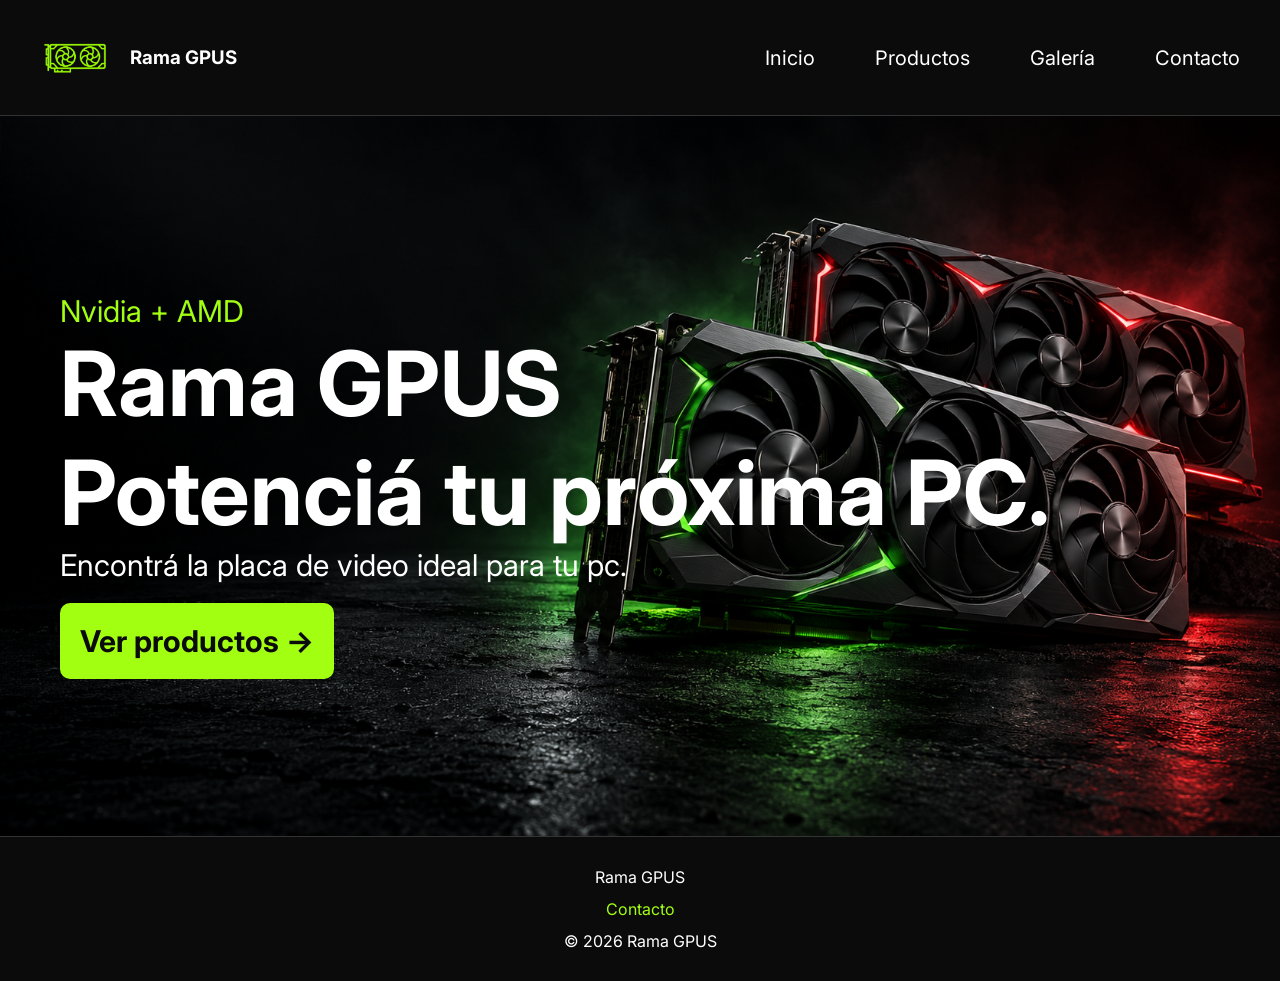
<file: index.html>
<!doctype html>
<html lang="es">
  <head>
    <meta charset="UTF-8" />
    <meta name="viewport" content="width=device-width, initial-scale=1.0" />
    <title>Rama-GPUS</title>
    <link rel="stylesheet" href="./css/styles.css" />
    <link rel="preconnect" href="https://fonts.googleapis.com" />
    <link rel="preconnect" href="https://fonts.gstatic.com" crossorigin />
    <link
      href="https://fonts.googleapis.com/css2?family=Inter:ital,opsz,wght@0,14..32,100..900;1,14..32,100..900&display=swap"
      rel="stylesheet"
    />
  </head>
  <body>
    <header>
      <img src="./assets/img/icono-gpu.png " alt="" />
      <h3>Rama GPUS</h3>
      <nav class="navigation">
        <ul>
          <li><a class="activo" href="./index.html">Inicio</a></li>
          <li><a class="activo" href="./productos.html">Productos</a></li>
          <li><a class="activo" href="./galeria.html">Galería</a></li>
          <li><a class="activo" href="./contacto.html">Contacto</a></li>
        </ul>
      </nav>
    </header>
    <main>
      <section class="hero">
        <div class="hero-content">
          <p class="nvidia-amd">Nvidia + AMD</p>
          <h1>Rama GPUS<br />Potenciá tu próxima PC.</h1>
          <p class="info">Encontrá la placa de video ideal para tu pc.</p>
          <a href="./productos.html"><strong>Ver productos -></strong> </a>
        </div>
      </section>
    </main>
    <footer>
      <p>Rama GPUS</p>
      <a href="./contacto.html">Contacto</a>
      <p>© 2026 Rama GPUS</p>
    </footer>
  </body>
</html>
</file>
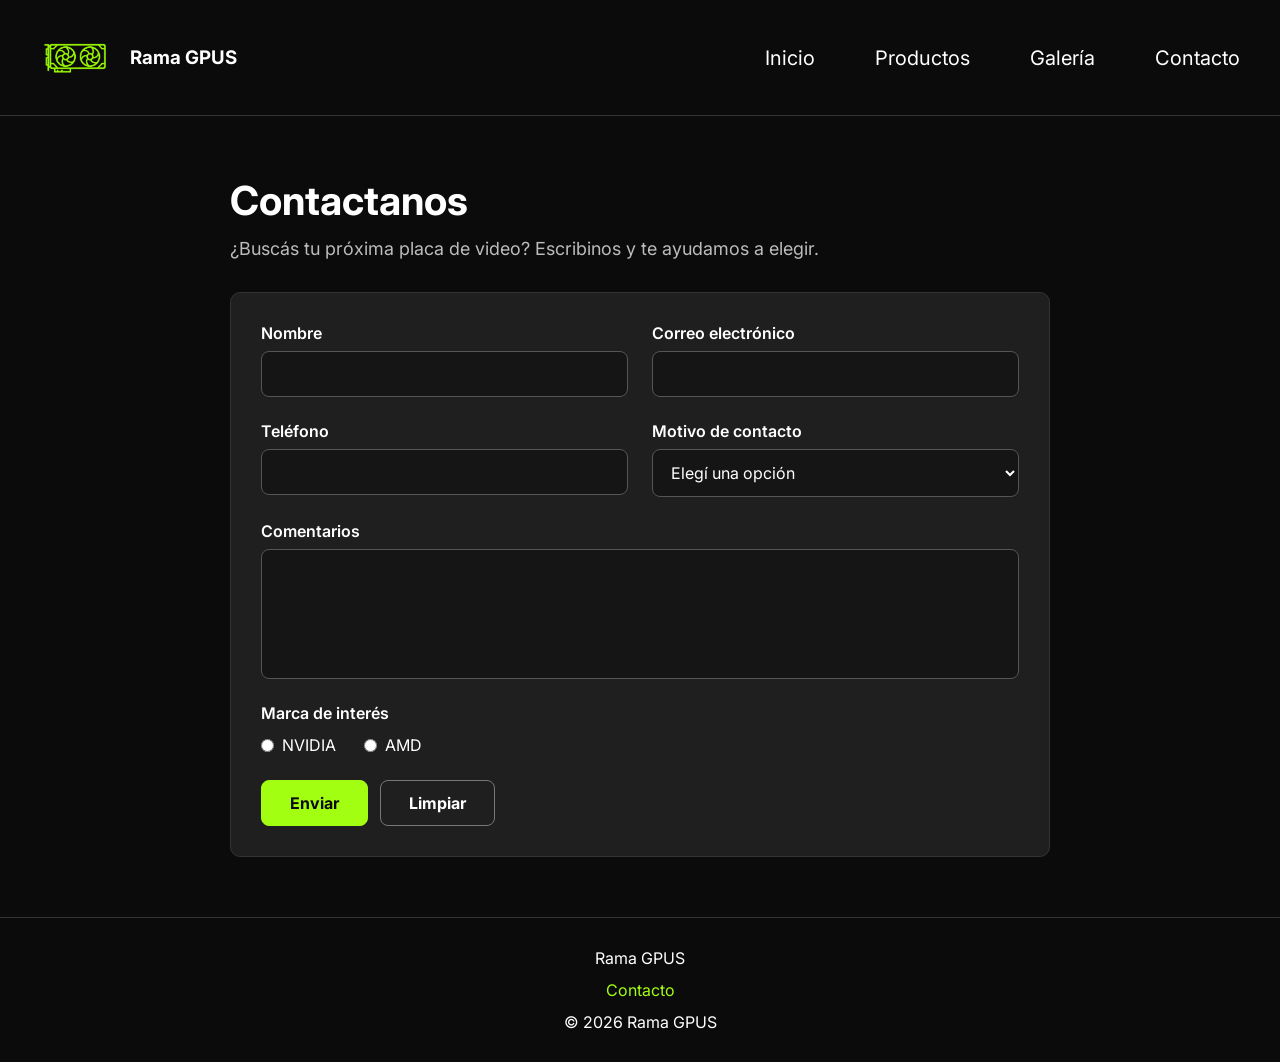
<file: contacto.html>
<!doctype html>
<html lang="es">
  <head>
    <meta charset="UTF-8" />
    <meta name="viewport" content="width=device-width, initial-scale=1.0" />
    <title>Rama-GPUS</title>
    <link rel="stylesheet" href="./css/styles.css" />
    <link rel="preconnect" href="https://fonts.googleapis.com" />
    <link rel="preconnect" href="https://fonts.gstatic.com" crossorigin />
    <link
      href="https://fonts.googleapis.com/css2?family=Inter:ital,opsz,wght@0,14..32,100..900;1,14..32,100..900&display=swap"
      rel="stylesheet"
    />
  </head>
  <body>
    <header>
      <img src="./assets/img/icono-gpu.png" alt="" />
      <h3>Rama GPUS</h3>
      <nav class="navigation">
        <ul>
          <li><a class="activo" href="./index.html">Inicio</a></li>
          <li><a class="activo" href="./productos.html">Productos</a></li>
          <li><a class="activo" href="./galeria.html">Galería</a></li>
          <li><a class="activo" href="./contacto.html">Contacto</a></li>
        </ul>
      </nav>
    </header>
    <main>
      <section class="contact">
        <div class="contact-content">
          <h1>Contactanos</h1>
          <p>
            ¿Buscás tu próxima placa de video? Escribinos y te ayudamos a elegir.
          </p>
        </div>

        <form class="contact-form">
          <div class="contact-fields">
            <div class="form-field">
              <label for="nombre">Nombre</label>
              <input type="text" id="nombre" name="nombre" autocomplete="name" required />
            </div>

            <div class="form-field">
              <label for="email">Correo electrónico</label>
              <input type="email" id="email" name="email" autocomplete="email" required />
            </div>

            <div class="form-field">
              <label for="telefono">Teléfono</label>
              <input
                type="tel"
                id="telefono"
                name="telefono"
                inputmode="numeric"
                pattern="[0-9]{7,15}"
                title="Ingresá entre 7 y 15 dígitos, sin espacios ni guiones"
                autocomplete="tel"
                required
              />
            </div>

            <div class="form-field">
              <label for="motivo">Motivo de contacto</label>
              <select id="motivo" name="motivo" required>
                <option value="" selected disabled>Elegí una opción</option>
                <option value="producto">Consulta de producto</option>
                <option value="asesoramiento">Asesoramiento</option>
                <option value="garantia">Garantía</option>
              </select>
            </div>

            <div class="form-field form-field-full">
              <label for="comentarios">Comentarios</label>
              <textarea id="comentarios" name="comentarios" rows="5" required></textarea>
            </div>
          </div>

          <fieldset class="form-brand">
            <legend>Marca de interés</legend>
            <label for="marca-nvidia">
              <input type="radio" id="marca-nvidia" name="marca" value="nvidia" required />
              NVIDIA
            </label>
            <label for="marca-amd">
              <input type="radio" id="marca-amd" name="marca" value="amd" />
              AMD
            </label>
          </fieldset>

          <div class="form-actions">
            <button type="submit">Enviar</button>
            <button type="reset">Limpiar</button>
          </div>
        </form>
      </section>
    </main>
    <footer>
      <p>Rama GPUS</p>
      <a href="./contacto.html">Contacto</a>
      <p>© 2026 Rama GPUS</p>
    </footer>
  </body>
</html>
</file>
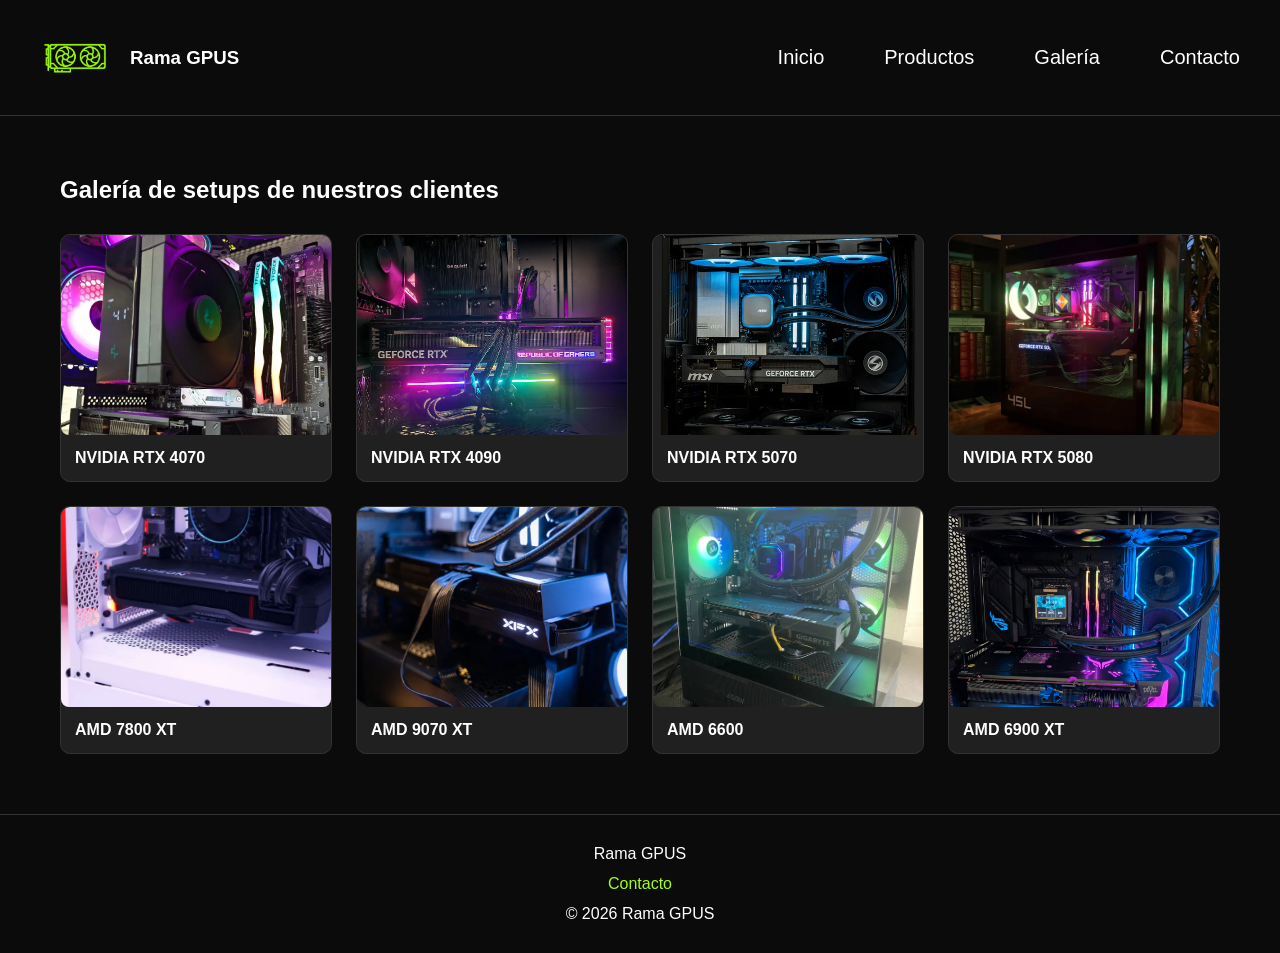
<file: galeria.html>
<!doctype html>
<html lang="es">
  <head>
    <meta charset="UTF-8" />
    <meta name="viewport" content="width=device-width, initial-scale=1.0" />
    <title>Rama-GPUS</title>
    <link rel="stylesheet" href="./css/styles.css" />
  </head>
  <body>
    <header>
      <img src="./assets/img/icono-gpu.png " alt="" />
      <h3>Rama GPUS</h3>
      <nav class="navigation">
        <ul>
          <li><a class="activo" href="./index.html">Inicio</a></li>
          <li><a class="activo" href="./productos.html">Productos</a></li>
          <li><a class="activo" href="./galeria.html">Galería</a></li>
          <li><a class="activo" href="./contacto.html">Contacto</a></li>
        </ul>
      </nav>
    </header>
    <main>
      <section class="gallery">
        <h1>Galería de setups de nuestros clientes</h1>
        <div class="gallery-list">
          <div class="gallery-item">
            <img
              src="./assets/placas-galeria/4070.webp"
              alt="Placa de video NVIDIA-4070"
            />
            <p>NVIDIA RTX 4070</p>
          </div>
          <div class="gallery-item">
            <img
              src="./assets/placas-galeria/4090.jpg"
              alt="Placa de video NVIDIA-4090"
            />
            <p>NVIDIA RTX 4090</p>
          </div>
          <div class="gallery-item">
            <img
              src="./assets/placas-galeria/5070.webp"
              alt="Placa de video NVIDIA-5070"
            />
            <p>NVIDIA RTX 5070</p>
          </div>
          <div class="gallery-item">
            <img
              src="./assets/placas-galeria/5080.webp"
              alt="Placa de video NVIDIA-5080"
            />
            <p>NVIDIA RTX 5080</p>
          </div>
          <div class="gallery-item">
            <img
              src="./assets/placas-galeria/7800-xt.webp"
              alt="Placa de video AMD-7800-xt"
            />
            <p>AMD 7800 XT</p>
          </div>
          <div class="gallery-item">
            <img
              src="./assets/placas-galeria/9070-xt.webp"
              alt="Placa de video AMD-9070-xt"
            />
            <p>AMD 9070 XT</p>
          </div>
          <div class="gallery-item">
            <img
              src="./assets/placas-galeria/rx-6600.webp"
              alt="Placa de video AMD-6600"
            />
            <p>AMD 6600</p>
          </div>
          <div class="gallery-item">
            <img
              src="./assets/placas-galeria/6900-xt.avif"
              alt="Placa de video amd-6900-xt"
            />
            <p>AMD 6900 XT</p>
          </div>
        </div>
      </section>
    </main>
    <footer>
      <p>Rama GPUS</p>
      <a href="./contacto.html">Contacto</a>
      <p>© 2026 Rama GPUS</p>
    </footer>
  </body>
</html>
</file>
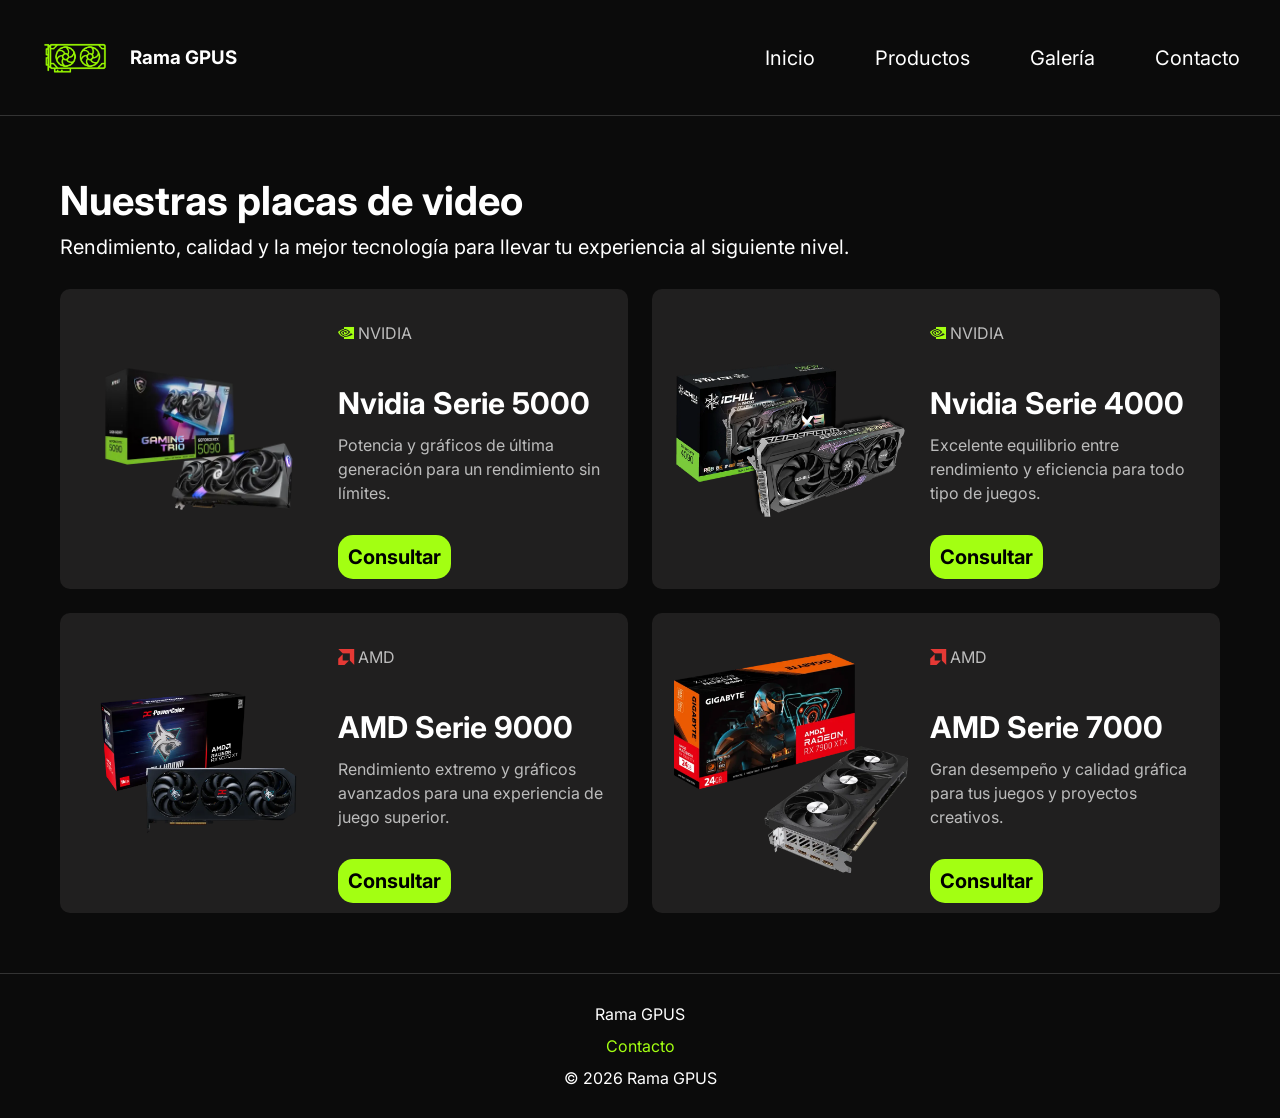
<file: productos.html>
<!doctype html>
<html lang="es">
  <head>
    <meta charset="UTF-8" />
    <meta name="viewport" content="width=device-width, initial-scale=1.0" />
    <title>Rama-GPUS</title>
    <!-- Boostrap icons! -->
    <link
      rel="stylesheet"
      href="https://cdn.jsdelivr.net/npm/bootstrap-icons@1.13.2/font/bootstrap-icons.min.css"
    />
    <link rel="stylesheet" href="./css/styles.css" />
    <link rel="preconnect" href="https://fonts.googleapis.com" />
    <link rel="preconnect" href="https://fonts.gstatic.com" crossorigin />
    <link
      href="https://fonts.googleapis.com/css2?family=Inter:ital,opsz,wght@0,14..32,100..900;1,14..32,100..900&display=swap"
      rel="stylesheet"
    />
  </head>
  <body>
    <header>
      <img src="./assets/img/icono-gpu.png" alt="" />
      <h3>Rama GPUS</h3>
      <nav class="navigation">
        <ul>
          <li><a class="activo" href="./index.html">Inicio</a></li>
          <li><a class="activo" href="./productos.html">Productos</a></li>
          <li><a class="activo" href="./galeria.html">Galería</a></li>
          <li><a class="activo" href="./contacto.html">Contacto</a></li>
        </ul>
      </nav>
    </header>
    <main>
      <section class="products">
        <div class="products-content">
          <h1>Nuestras placas de video</h1>
          <p>
            Rendimiento, calidad y la mejor tecnología para llevar tu
            experiencia al siguiente nivel.
          </p>
        </div>
        <div class="products-list">
          <article class="product-card">
            <img
              src="./assets/placas-products/tarjeta-grafica-msi-nvidia-geforce-5090-gaming-trio-oc.webp"
              alt="Placa de Nvidia serie 5000"
            />
            <div class="product-card-info">
              <p class="product-brand">
                <i class="bi bi-nvidia" aria-hidden="true"></i> NVIDIA
              </p>
              <h3>Nvidia Serie 5000</h3>
              <p>
                Potencia y gráficos de última generación para un rendimiento sin
                límites.
              </p>
              <a href="./contacto.html"><strong>Consultar</strong></a>
            </div>
          </article>
          <article class="product-card">
            <img
              src="./assets/placas-products/4090_iCHILL_x3_set_web_0.webp"
              alt="Placa de Nvidia serie 4000"
            />
            <div class="product-card-info">
              <p class="product-brand">
                <i class="bi bi-nvidia" aria-hidden="true"></i> NVIDIA
              </p>
              <h3>Nvidia Serie 4000</h3>
              <p>
                Excelente equilibrio entre rendimiento y eficiencia para todo
                tipo de juegos.
              </p>
              <a href="./contacto.html"><strong>Consultar</strong></a>
            </div>
          </article>
          <article class="product-card">
            <img
              src="./assets/placas-products/e0254a0bd8c49bf6ff439baf74c5216c2645f505.webp"
              alt="Placa AMD Radeon RX 9070 XT de la serie 9000"
            />
            <div class="product-card-info">
              <p class="product-brand">
                <i class="bi bi-amd" aria-hidden="true"></i> AMD
              </p>
              <h3>AMD Serie 9000</h3>
              <p>
                Rendimiento extremo y gráficos avanzados para una experiencia de
                juego superior.
              </p>
              <a href="./contacto.html"><strong>Consultar</strong></a>
            </div>
          </article>
          <article class="product-card">
            <img
              src="./assets/placas-products/gigabyte-radeon-rx-7900-xtx-gaming-oc-24g.webp"
              alt="Placa de AMD serie 7000"
            />
            <div class="product-card-info">
              <p class="product-brand">
                <i class="bi bi-amd" aria-hidden="true"></i> AMD
              </p>
              <h3>AMD Serie 7000</h3>
              <p>
                Gran desempeño y calidad gráfica para tus juegos y proyectos
                creativos.
              </p>
              <a href="./contacto.html"><strong>Consultar</strong></a>
            </div>
          </article>
        </div>
      </section>
    </main>
    <footer>
      <p>Rama GPUS</p>
      <a href="./contacto.html">Contacto</a>
      <p>© 2026 Rama GPUS</p>
    </footer>
  </body>
</html>
</file>
<file: css/styles.css>
/* Reset CSS */
* {
  margin: 0;
  padding: 0;
  box-sizing: border-box;
}

/* VARIABLES DE COLORES */
:root{
    
    --nvidia-green:  #a3ff12;
    --black-background: #0b0b0b;
    --amd-red: #e53935;
}

/* CSS INDEX */

header img{

    width: 70px;
    height: auto;
    align-content: center;

}
header h3{

    color: white;
}

header{

    background-color: var(--black-background);
    padding: 40px;
    display: flex;
    align-items: center;
    gap: 20px;
    border-bottom: 1px solid #333
}

.navigation{
    margin-left: auto;
}

.navigation a{
    text-decoration: none;
    color: white;
    border-bottom: 3px solid transparent;
    padding-bottom: 8px;
}

.navigation ul{
    display: flex;
    gap: 60px;
    list-style: none;
    font-size: 20px;
    color: white;
    
}

.navigation a:hover{

      border-bottom-color: var(--nvidia-green);

}

body{

    min-height: 100vh;
    display: flex;
    flex-direction: column;
      font-family: "Inter", sans-serif;

}

main{
    flex: 1;
    display: flex;
}

.hero{

  flex: 1;
  min-height: 80vh;
  background-image: url("../assets/img/placas-fondo.png");
  background-size: cover;
  background-position: center;
  display: flex;
  align-items: center;
  padding: 60px;
}



.nvidia-amd{

    font-size: 30px;
    color: var(--nvidia-green);
}
.hero-content h1{
    color: white;
    font-size: 90px;
}

.info{

    font-size: 30px;
    color: white;
    margin-bottom: 40px;
}

.hero-content a{

    background-color: var(--nvidia-green);
    list-style: none;
    text-decoration: none;
    border-radius: 10px;
    font-size: 30px;
    padding: 20px;
    color: var(--black-background);

}
footer {
  background-color: var(--black-background);
  color: white;
  text-align: center;
  padding: 30px 20px;
   border-top: 1px solid #333;
}

footer a {
  display: inline-block;
  color: var(--nvidia-green);
  text-decoration: none;
  margin: 12px 0;
}

footer a:hover {
  text-decoration: underline;
}

/* CSS Productos */

.products{
    flex: 1;
    background-color: var(--black-background);
    color: white;
    padding: 60px;
}

.products-content{
    justify-items: center;
    margin-bottom: 30px;
}

.products-content h1{

    font-size: 40px;
    margin-bottom: 10px;

}

.products-content p{

    font-size: 20px;
}

.products-list{

    display: flex;
    flex-wrap: wrap;
    gap: 24px;
}
.product-card {
  width: calc(50% - 12px);
  display: flex;
  align-items: center;
  gap: 20px;
  background-color: rgb(32, 31, 31);
  border-radius: 10px;
  padding: 20px;
}

.product-card img {
  width: 45%;
  height: 220px;
  object-fit: contain;
}


.product-card-info {
  flex: 1;
  display: inline-block;
}

.product-card-info h3{

    font-size: 30px;

}

.product-card-info p{

     color: #bcbcbc;
    font-size: 16px;
    line-height: 1.5;
    margin: 12px 0 40px;

}

.product-card-info a{

    background-color: var(--nvidia-green);
    padding: 10px;
    text-decoration: none;
    list-style: none;
    border-radius: 15px;
    font-size: 20px;
    color: black;

}

/* CSS de los iconos de bootstrap */
.bi-nvidia {
  color: var(--nvidia-green);
}

.bi-amd {
  color: var(--amd-red);
}

/* CSS De galeria */

.gallery{

    flex: 1;
  background-color: var(--black-background);
  color: white;
  padding: 60px;
}

.gallery-list {
  display: flex;
  flex-wrap: wrap;
  gap: 24px;
}
.gallery-item {
  width: calc(25% - 18px);
   background-color: #202020;
  border: 1px solid #333;
  border-radius: 10px;
  overflow: hidden;
}
.gallery-item img {
  display: block;
  width: 100%;
  height: 200px;
  object-fit: cover;
  border-radius: 8px;
}

.gallery h1 {
  margin-bottom: 30px;
}

.gallery-item p{

    margin: 0;
  padding: 14px;
  font-weight: 600;
}

/* CSS de contacto */

.contact {
  flex: 1;
  width: 100%;
  padding: 60px;
  background-color: var(--black-background);
  color: white;
  display: flex;
  flex-direction: column;
  align-items: center;
}

.contact-content,
.contact-form {
  width: 100%;
  max-width: 820px;
}

.contact-content {
  margin-bottom: 30px;
}

.contact-content h1 {
  font-size: 40px;
  margin-bottom: 10px;
}

.contact-content p {
  color: #bcbcbc;
  font-size: 18px;
  line-height: 1.5;
}

.contact-form {
  padding: 30px;
  background-color: rgb(32, 31, 31);
  border: 1px solid #333;
  border-radius: 10px;
}

.contact-fields {
  display: flex;
  flex-wrap: wrap;
  gap: 24px;
}

.form-field {
  width: calc(50% - 12px);
  min-width: 0;
  display: flex;
  flex-direction: column;
  gap: 8px;
}

.form-field-full {
  width: 100%;
}

.form-field label,
.form-brand legend {
  font-weight: 600;
}

.form-field input,
.form-field select,
.form-field textarea {
  width: 100%;
  padding: 12px 14px;
  background-color: #151515;
  border: 1px solid #555;
  border-radius: 8px;
  color: white;
  font: inherit;
}

.form-field textarea {
  min-height: 130px;
  resize: none;
}

.form-field input:focus-visible,
.form-field select:focus-visible,
.form-field textarea:focus-visible,
.form-actions button:focus-visible {
  outline: 2px solid var(--nvidia-green);
  outline-offset: 2px;
}

.form-brand {
  margin: 24px 0;
  padding: 0;
  border: 0;
}

.form-brand legend {
  margin-bottom: 12px;
}

.form-brand label {
  display: inline-flex;
  align-items: center;
  gap: 8px;
  margin-right: 24px;
  cursor: pointer;
}

.form-brand input {
  accent-color: var(--nvidia-green);
}

.form-actions {
  display: flex;
  flex-wrap: wrap;
  gap: 12px;
}

.form-actions button {
  padding: 12px 28px;
  border: 1px solid var(--nvidia-green);
  border-radius: 8px;
  font: inherit;
  font-weight: 700;
  cursor: pointer;
}

.form-actions button[type="submit"] {
  background-color: var(--nvidia-green);
  color: var(--black-background);
}

.form-actions button[type="reset"] {
  background-color: transparent;
  color: white;
  border-color: #777;
}

.form-actions button:hover {
  filter: brightness(1.12);
}


/* Responsive: celulares hasta 600px */

@media (max-width: 600px) {
  header {
    padding: 16px;
    gap: 12px;
    flex-wrap: wrap;
  }

  header img {
    width: 44px;
  }

  header h3 {
    font-size: 18px;
  }

  .navigation {
    width: 100%;
    margin-left: 0;
  }

  .navigation ul {
    flex-wrap: wrap;
    justify-content: space-between;
    gap: 12px 8px;
    font-size: 14px;
  }

  .navigation a {
    display: inline-block;
    padding-bottom: 4px;
  }

  main {
    min-width: 0;
  }

  footer {
    padding: 24px 16px;
  }
}

/* MEDIA QUERY CSS: index */
@media (max-width: 600px) {
  .hero {
    min-width: 0;
    min-height: 65vh;
    padding: 32px 16px;
    background-image:
      linear-gradient(rgba(0, 0, 0, 0.7), rgba(0, 0, 0, 0.7)),
      url("../assets/img/placas-fondo.png");
    background-position: 65% center;
  }

  .hero-content {
    width: 100%;
    min-width: 0;
  }

  .nvidia-amd {
    font-size: 16px;
  }

  .hero-content h1 {
    font-size: 36px;
    line-height: 1.1;
  }

  .info {
    font-size: 18px;
    line-height: 1.4;
    margin: 18px 0 28px;
  }

  .hero-content a {
    display: inline-block;
    font-size: 16px;
    padding: 12px 16px;
  }
}

/* MEDIA QUERY CSS:  Productos */
@media (max-width: 600px) {
  .products {
    min-width: 0;
    padding: 32px 16px;
  }

  .products-content h1 {
    font-size: 30px;
  }

  .products-content p {
    font-size: 16px;
    line-height: 1.5;
  }

  .products-list {
    gap: 16px;
  }

  .product-card {
    width: 100%;
    min-width: 0;
    flex-direction: column;
    align-items: stretch;
    gap: 12px;
    padding: 16px;
  }

  .product-card img {
    width: 100%;
    height: 180px;
  }

  .product-card-info {
    min-width: 0;
  }

  .product-card-info h3 {
    font-size: 22px;
  }

  .product-card-info p {
    margin: 10px 0 24px;
  }

  .product-card-info .product-brand {
    margin: 0 0 8px;
  }

  .product-card-info a {
    display: inline-block;
    font-size: 16px;
  }
}

/* MEDIA QUERY CSS: Galería */
@media (max-width: 600px) {
  .gallery {
    min-width: 0;
    padding: 32px 16px;
  }

  .gallery h1 {
    font-size: 30px;
  }

  .gallery-list {
    gap: 12px;
  }

  .gallery-item {
    width: calc(50% - 6px);
    min-width: 0;
  }

  .gallery-item img {
    height: 130px;
  }

  .gallery-item p {
    padding: 10px;
    font-size: 13px;
    overflow-wrap: anywhere;
  }
}

/* MEDIA QUERY CSS: Contacto */
@media (max-width: 600px) {
  .contact {
    min-width: 0;
    padding: 32px 16px;
  }

  .contact-content h1 {
    font-size: 30px;
  }

  .contact-content p {
    font-size: 16px;
  }

  .contact-form {
    padding: 20px;
  }

  .contact-fields {
    gap: 16px;
  }

  .form-field {
    width: 100%;
  }

  .form-actions button {
    flex: 1;
  }
}
</file>
